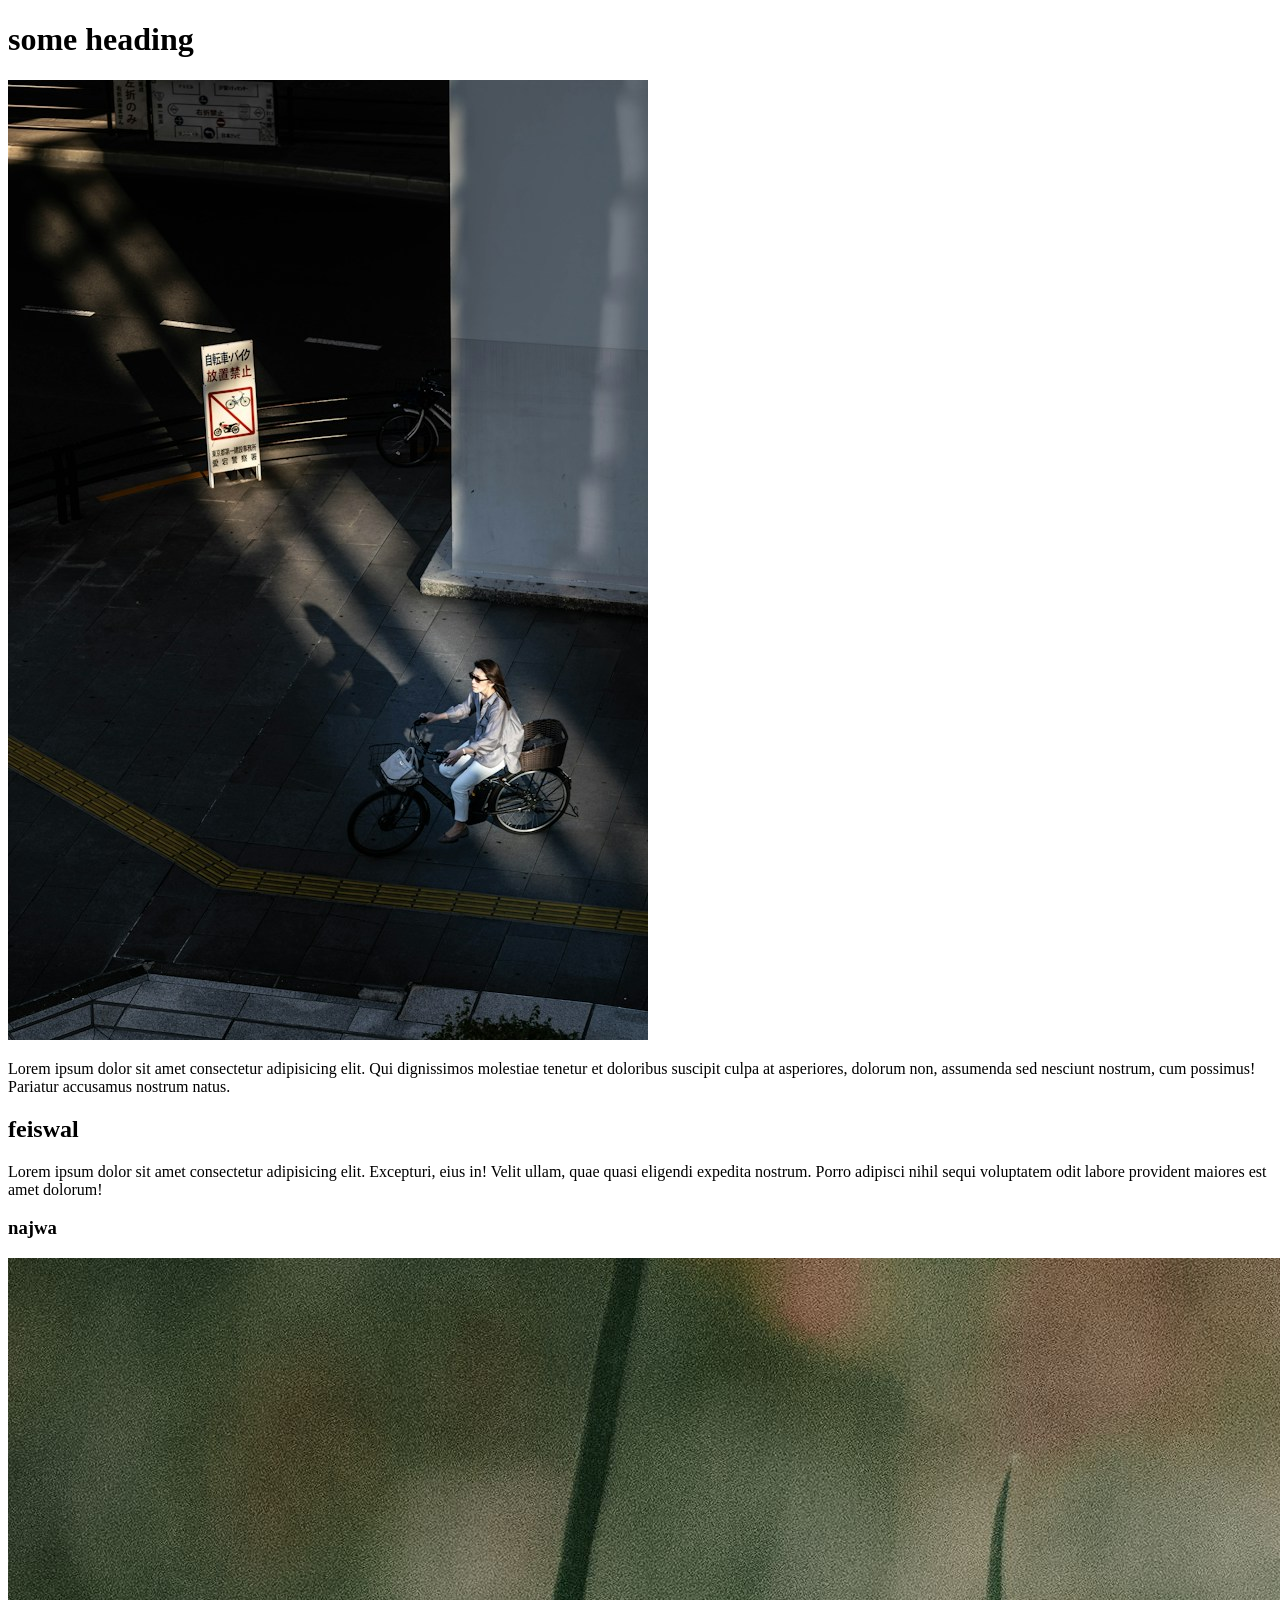
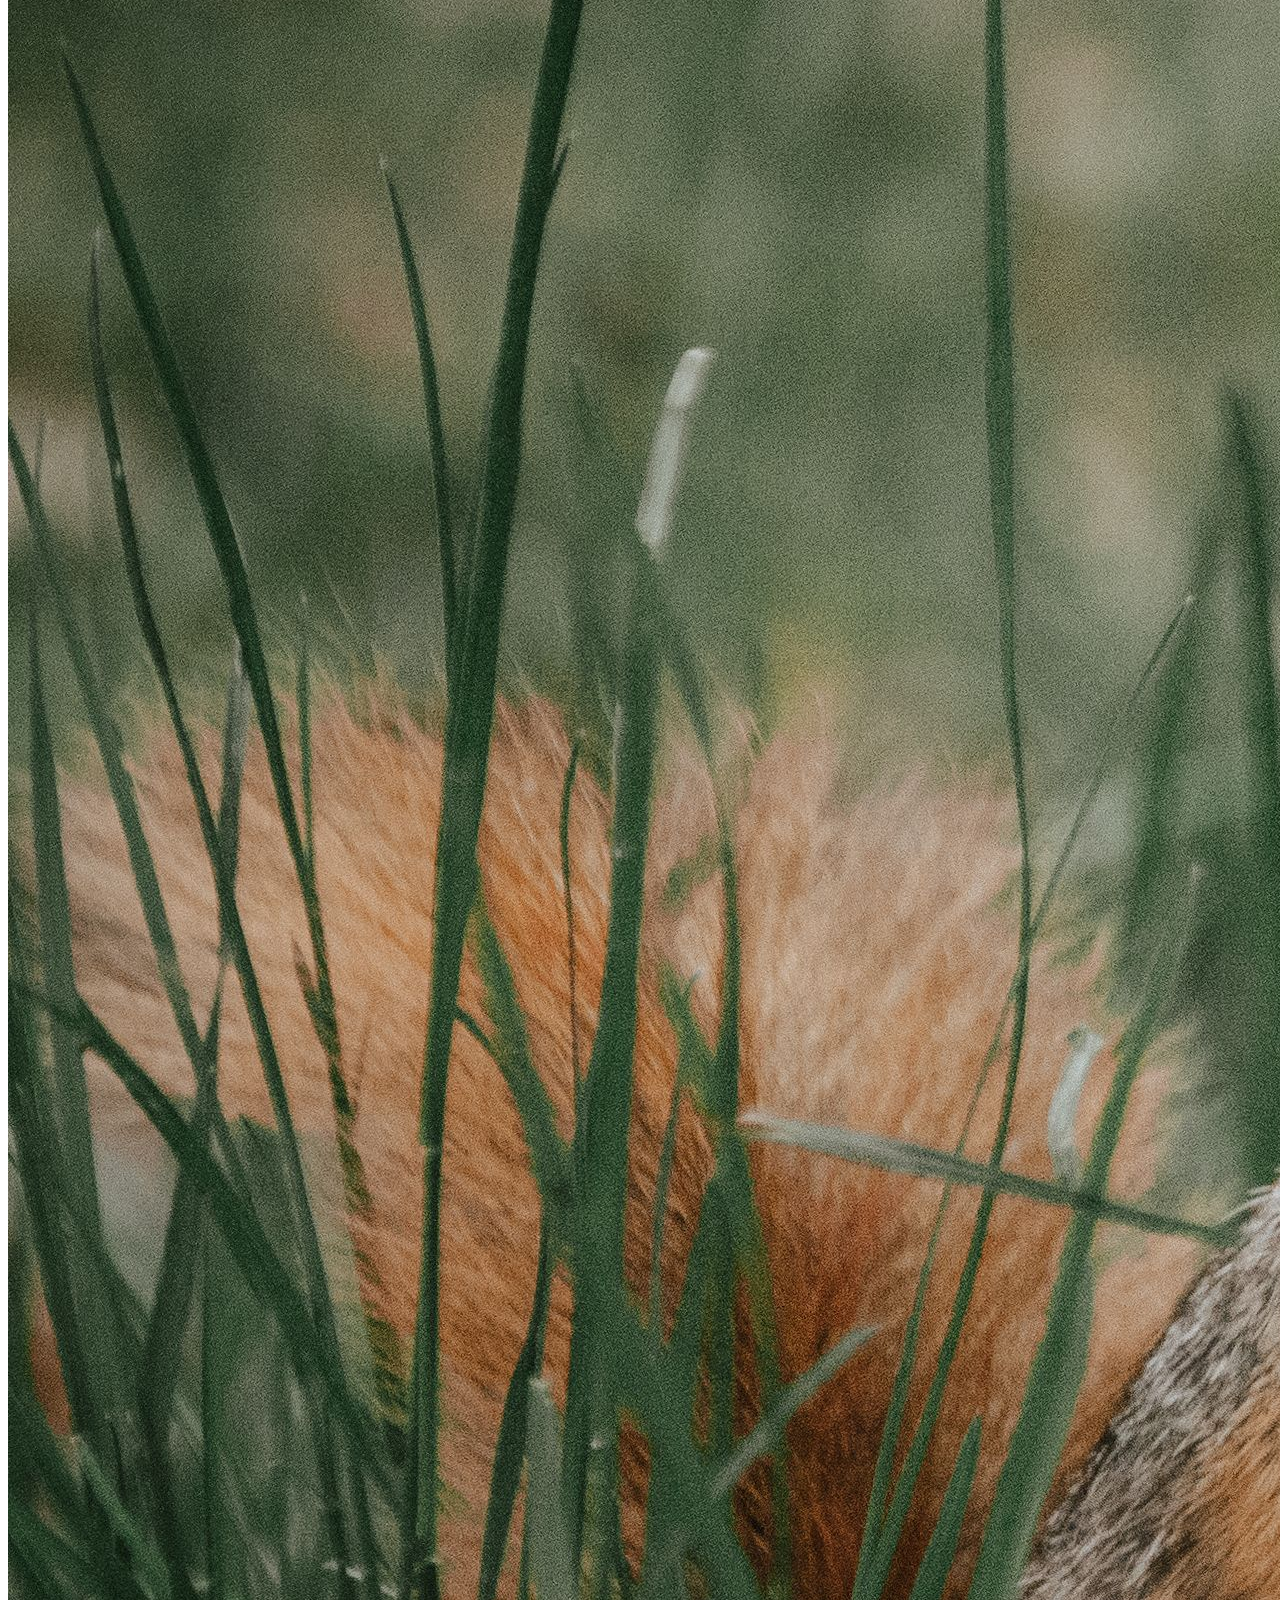
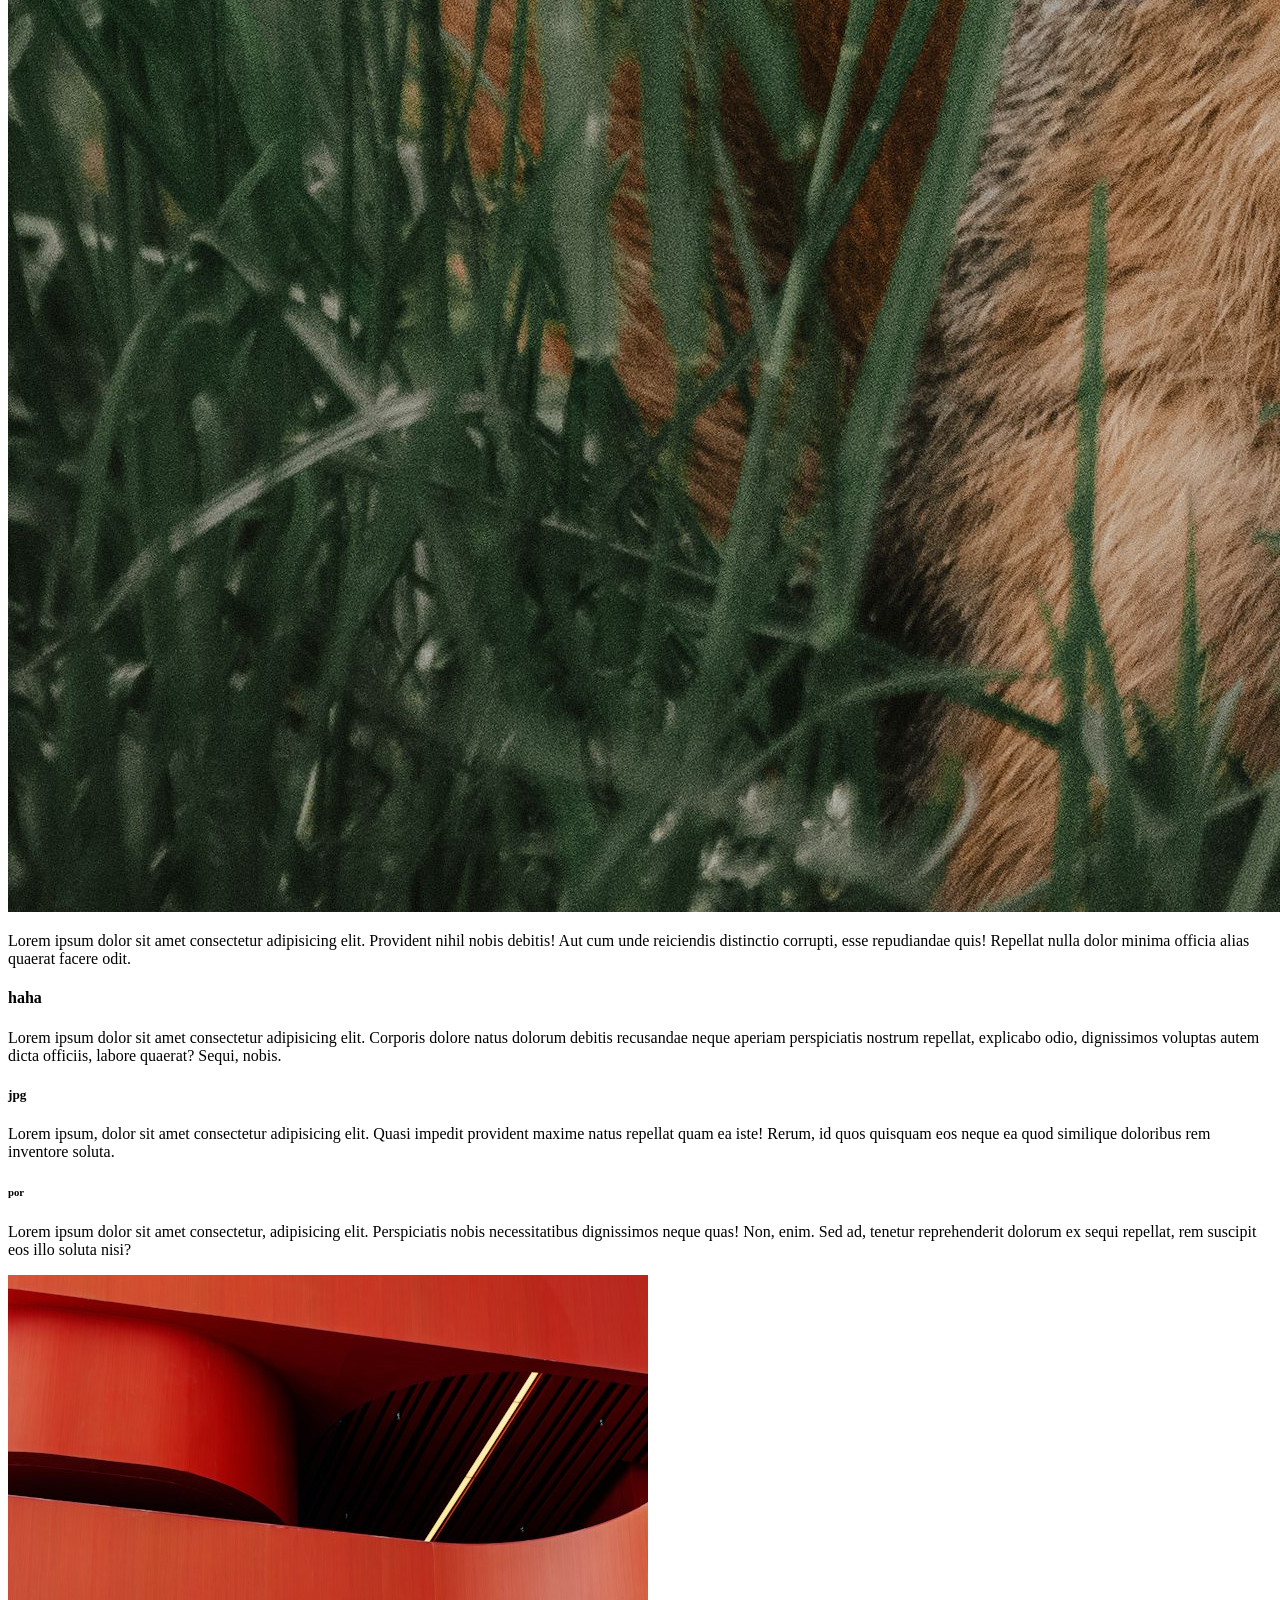
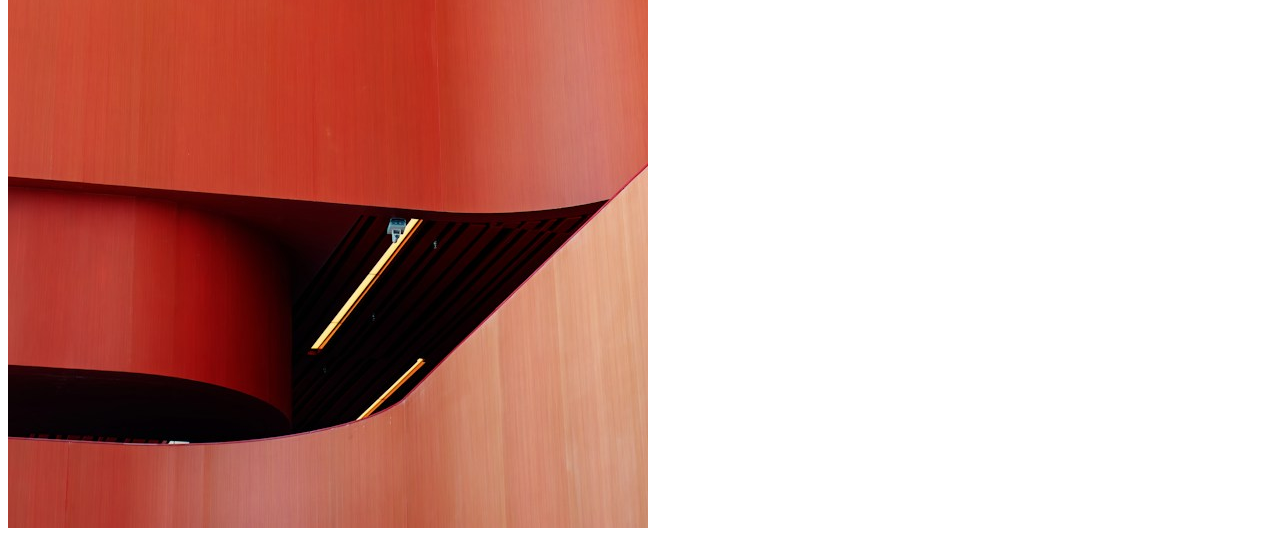
<file: index.html>
<!DOCTYPE html>
<html lang="en">
<head>
    <meta charset="UTF-8">
    <meta name="viewport" content="width=device-width, initial-scale=1.0">
    <title>Introduction to HTML</title>
</head>

<body>

    <h1>some heading</h1>
    <img src="images/fumiaki-hayashi-HIRtEI-dK-A-unsplash.jpg" alt="">
    <p>Lorem ipsum dolor sit amet consectetur adipisicing elit. Qui dignissimos molestiae tenetur et doloribus suscipit culpa at asperiores, dolorum non, assumenda sed nesciunt nostrum, cum possimus! Pariatur accusamus nostrum natus.</p>   
     <h2>feiswal</h2>
     <p>Lorem ipsum dolor sit amet consectetur adipisicing elit. Excepturi, eius in! Velit ullam, quae quasi eligendi expedita nostrum. Porro adipisci nihil sequi voluptatem odit labore provident maiores est amet dolorum!</p>
    <h3>najwa</h3>
    <img src="images/pexels-hilmiisilak-11129937.jpg" alt="">
    <p>Lorem ipsum dolor sit amet consectetur adipisicing elit. Provident nihil nobis debitis! Aut cum unde reiciendis distinctio corrupti, esse repudiandae quis! Repellat nulla dolor minima officia alias quaerat facere odit.</p>
    <h4>haha</h4>
    <p>Lorem ipsum dolor sit amet consectetur adipisicing elit. Corporis dolore natus dolorum debitis recusandae neque aperiam perspiciatis nostrum repellat, explicabo odio, dignissimos voluptas autem dicta officiis, labore quaerat? Sequi, nobis.</p>
    <h5>jpg</h5>
    <p>Lorem ipsum, dolor sit amet consectetur adipisicing elit. Quasi impedit provident maxime natus repellat quam ea iste! Rerum, id quos quisquam eos neque ea quod similique doloribus rem inventore soluta.</p>
    <h6>por</h6>
    <p>Lorem ipsum dolor sit amet consectetur, adipisicing elit. Perspiciatis nobis necessitatibus dignissimos neque quas! Non, enim. Sed ad, tenetur reprehenderit dolorum ex sequi repellat, rem suscipit eos illo soluta nisi?</p>
    <img src="images/declan-sun-UG8ABwCMb78-unsplash.jpg" alt=""> 
    <!-- learn a rare html tag -->
     <!-- links,Tables, Forms, Divs, CSS -->
</body>
</html>
</file>
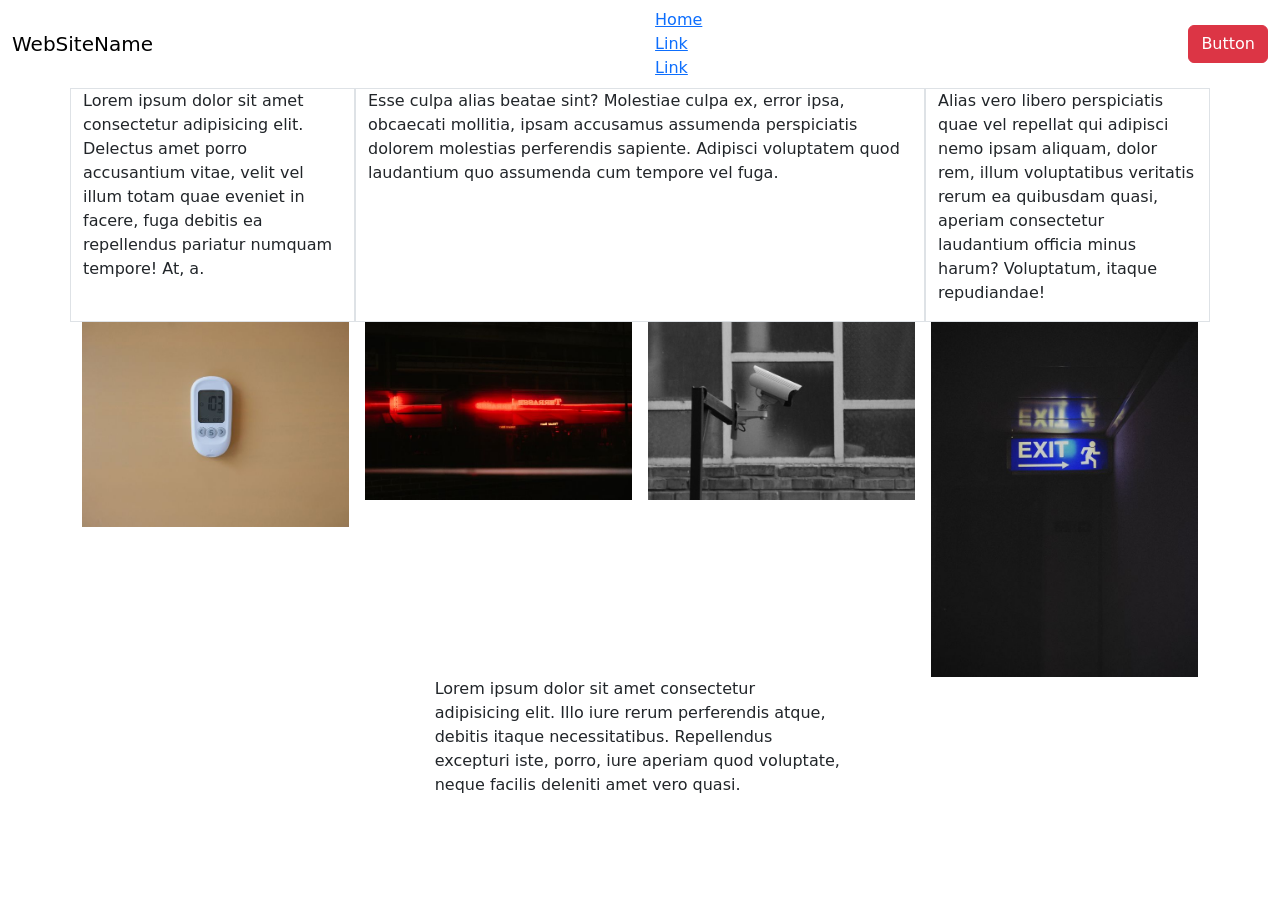
<file: _responsive_2.html>
<!DOCTYPE html>
<html lang="en">
<head>
    <meta charset="UTF-8">
    <meta name="viewport" content="width=device-width, initial-scale=1.0">
    <title>Responsive</title>
    <link href="https://cdn.jsdelivr.net/npm/bootstrap@5.3.8/dist/css/bootstrap.min.css" rel="stylesheet">

</head>
<body>
    <nav class="navbar navbar-inverse">
        <div class="container-fluid">
          <div class="navbar-header">
            <a class="navbar-brand" href="#">WebSiteName</a>
          </div>
          <ul class="nav navbar-nav">
            <li class="active"><a href="#">Home</a></li>
            <li><a href="#">Link</a></li>
            <li><a href="#">Link</a></li>
          </ul>
          <button class="btn btn-danger navbar-btn">Button</button>
        </div>
      </nav>
    <div class="container">
        <div class="row">
            <div class="col -sm-6 col-md-4 col-lg-3 border">
                <p>Lorem ipsum dolor sit amet consectetur adipisicing elit. Delectus amet porro accusantium vitae, velit vel illum totam quae eveniet in facere, fuga debitis ea repellendus pariatur numquam tempore! At, a.</p>
            </div>
            <div class="col-sm-6 col-md-4 col-lg-6 border">
                <p>Esse culpa alias beatae sint? Molestiae culpa ex, error ipsa, obcaecati mollitia, ipsam accusamus assumenda perspiciatis dolorem molestias perferendis sapiente. Adipisci voluptatem quod laudantium quo assumenda cum tempore vel fuga.</p>
            </div>
            <div class="col-sm-12 col-md-4 col-lg-3 border">
                <p>Alias vero libero perspiciatis quae vel repellat qui adipisci nemo ipsam aliquam, dolor rem, illum voluptatibus veritatis rerum ea quibusdam quasi, aperiam consectetur laudantium officia minus harum? Voluptatum, itaque repudiandae!</p>
            </div>
        </div>
    </div>
    <div class="container">
        <div class="row g-3">
            <div class="col-sm-6 col-md-3">
                <img class="img-fluid" src="images/responsive/pexels-i-sens-usa-578245562-17043394.jpg" alt=""></div>
            <div class="col-sm-6 col-md-3">
                <img class="img-fluid" src="images/responsive/pexels-matreding-12040663.jpg" alt=""></div>
            <div class="col-sm-6 col-md-3">
                <img class="img-fluid" src="images/responsive/pexels-milad-maddah-254414211-12540540.jpg" alt=""></div>
            <div class="col-sm-6 col-md-3">
                <img class="img-fluid" src="images/responsive/pexels-setare-rzb-725724647-20494587.jpg" alt=""></div>
        </div>
    </div>
    <div class="row justify-content-center">
        <div class="col-sm-4">
            <p>Lorem ipsum dolor sit amet consectetur adipisicing elit. Illo iure rerum perferendis atque, debitis itaque necessitatibus. Repellendus excepturi iste, porro, iure aperiam quod voluptate, neque facilis deleniti amet vero quasi.</p>
        </div>
    </div>
</body>
</html>
</file>
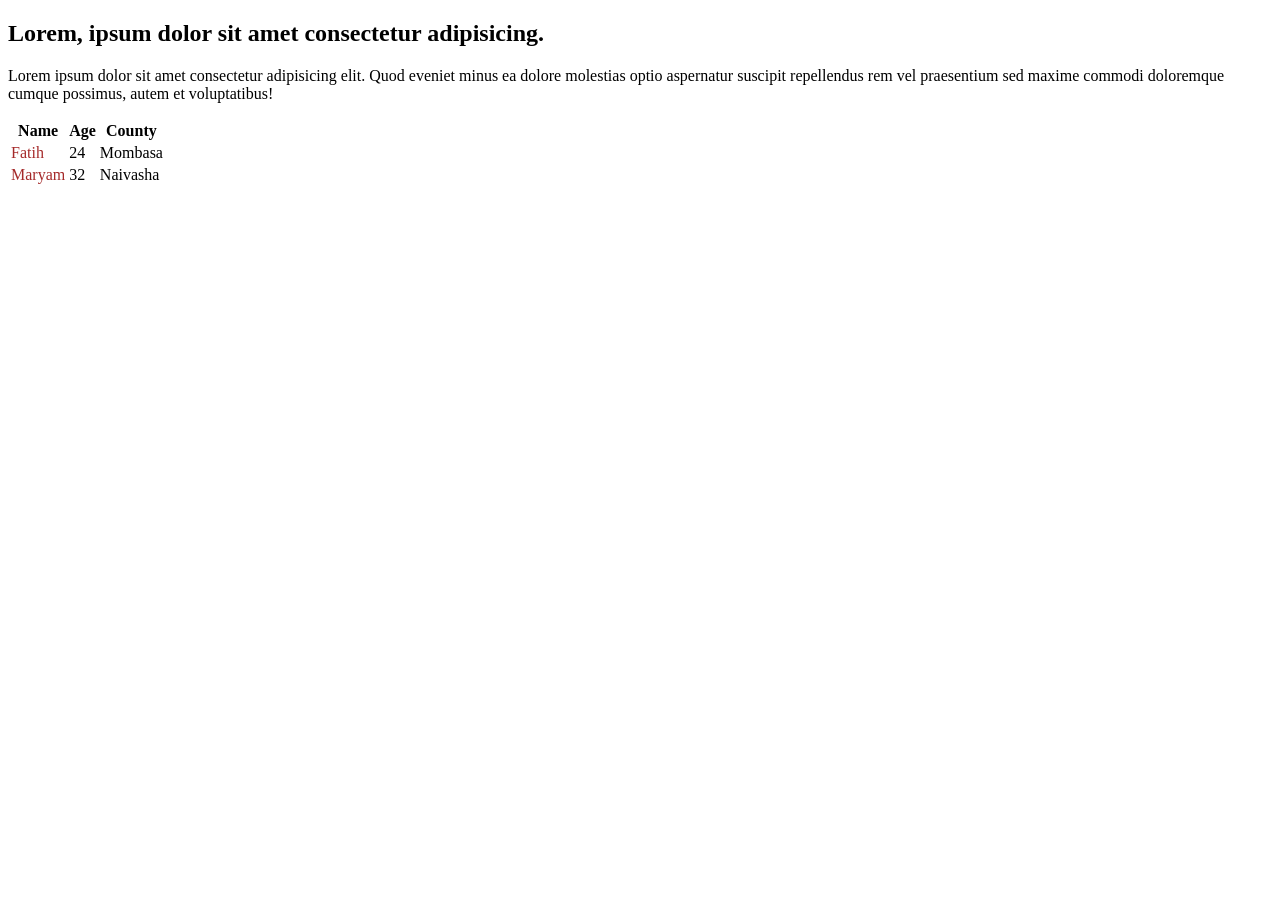
<file: bs_intro.html>
<!DOCTYPE html>
<html lang="en">
<head>
    <meta charset="UTF-8">
    <meta name="viewport" content="width=device-width, initial-scale=1.0">
    <title>Bootsrap Intro</title>
    <!-- Latest compiled and minified CSS -->
    
    <!-- Latest compiled JavaScript -->
<script src="https://cdn.jsdelivr.net/npm/bootstrap@5.3.8/dist/js/bootstrap.bundle.min.js"></script>
<style>
    .text-fancy{
        color: brown !important;
     }
</style>
</head>
<body>
    <h2 class="text-danger text-center">Lorem, ipsum dolor sit amet consectetur adipisicing.</h2>
    <p class="text-info bg-danger">Lorem ipsum dolor sit amet consectetur adipisicing elit. Quod eveniet minus ea dolore molestias optio aspernatur suscipit repellendus rem vel praesentium sed maxime commodi doloremque cumque possimus, autem et voluptatibus!</p>
    <table class="table table-bordered table-dark8 ">
        <tr>
            <th>Name</th>
            <th>Age</th>
            <th>County</th>
        </tr>
        <tr>
            <td class="text-fancy">Fatih</td>
            <td>24</td>
            <td>Mombasa</td>
        </tr>
        <tr>
            <td class="text-fancy">Maryam</td>
            <td>32</td>
            <td>Naivasha</td>
        </tr>

    </table>
</body>
</html>
</file>
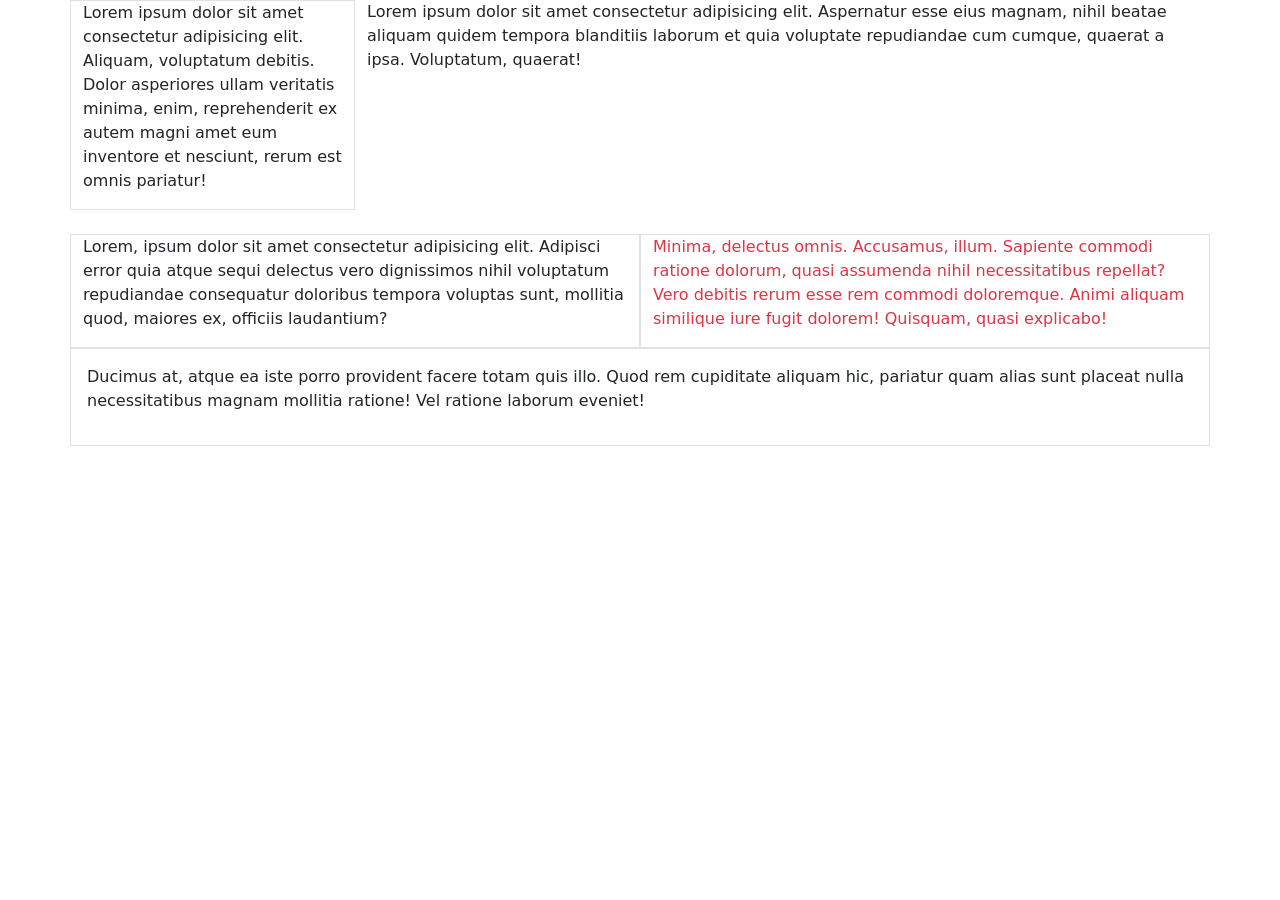
<file: bs_layout.html>
<!DOCTYPE html>
<html lang="en">
<head>
    <meta charset="UTF-8">
    <meta name="viewport" content="width=device-width, initial-scale=1.0">
    <title>Layout</title>
    <link href="https://cdn.jsdelivr.net/npm/bootstrap@5.3.8/dist/css/bootstrap.min.css" rel="stylesheet">
</head>
<body>
    <div class="container">
        <div class="row mb-4">
            <div class="col-3 border">
                <p>Lorem ipsum dolor sit amet consectetur adipisicing elit. Aliquam, voluptatum debitis. Dolor asperiores ullam veritatis minima, enim, reprehenderit ex autem magni amet eum inventore et nesciunt, rerum est omnis pariatur!</p>
            </div>
            <div class="col-9">
                <p>Lorem ipsum dolor sit amet consectetur adipisicing elit. Aspernatur esse eius magnam, nihil beatae aliquam quidem tempora blanditiis laborum et quia voluptate repudiandae cum cumque, quaerat a ipsa. Voluptatum, quaerat!</p>
            </div>
        </div>
        <div class="row mt-4">
            <div class="col-6 border grey">
                <p>Lorem, ipsum dolor sit amet consectetur adipisicing elit. Adipisci error quia atque sequi delectus vero dignissimos nihil voluptatum repudiandae consequatur doloribus tempora voluptas sunt, mollitia quod, maiores ex, officiis laudantium?</p>
            </div>
            <div class="col-6 border text-danger ">
                <p>Minima, delectus omnis. Accusamus, illum. Sapiente commodi ratione dolorum, quasi assumenda nihil necessitatibus repellat? Vero debitis rerum esse rem commodi doloremque. Animi aliquam similique iure fugit dolorem! Quisquam, quasi explicabo!</p>
            </div>
            <div class="col-12 border p-3 ">
                <p>Ducimus at, atque ea iste porro provident facere totam quis illo. Quod rem cupiditate aliquam hic, pariatur quam alias sunt placeat nulla necessitatibus magnam mollitia ratione! Vel ratione laborum eveniet!</p>
            </div>
        </div>
    </div>
    
</body>
</html>
</file>
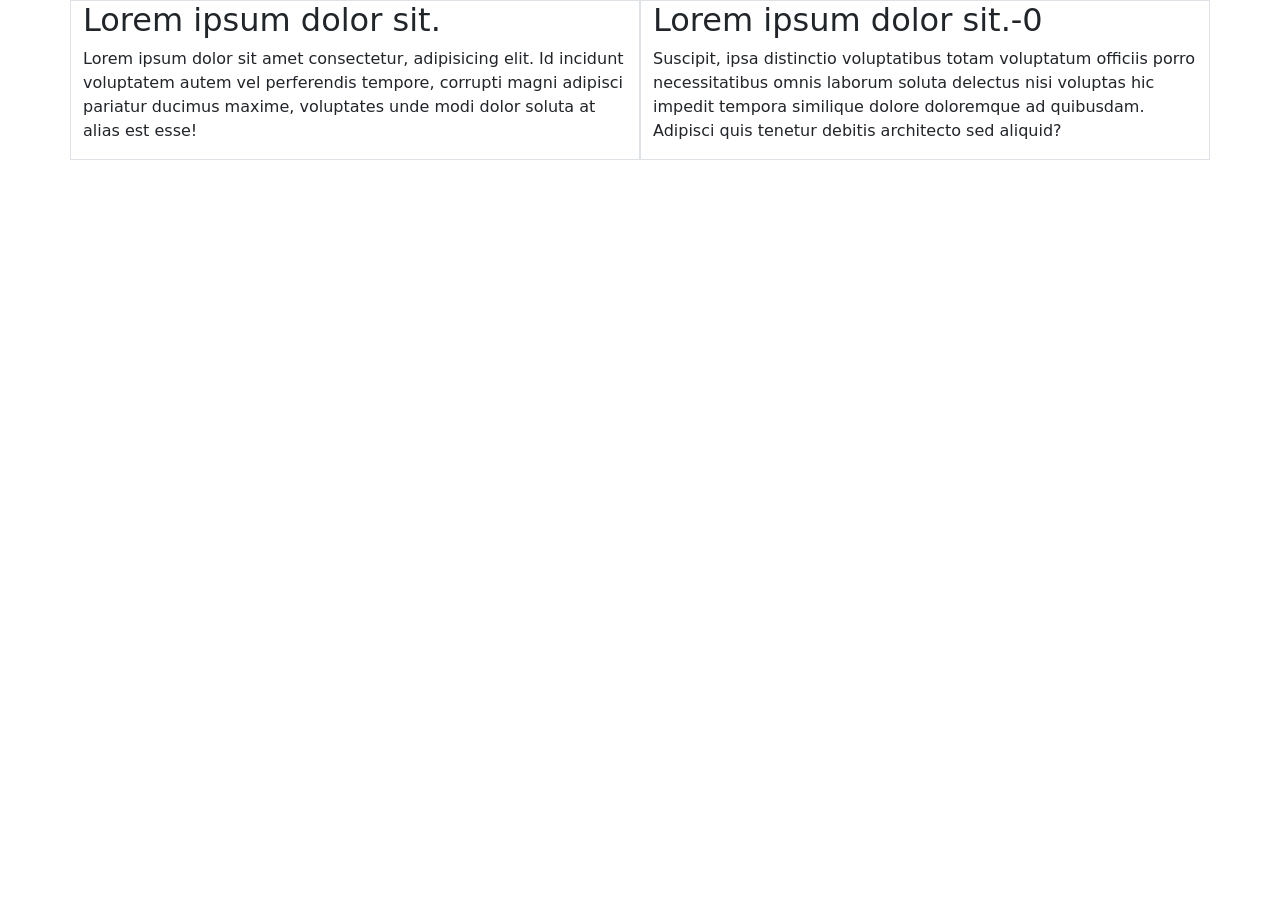
<file: bs_responsive_layout.html>
<!DOCTYPE html>
<html lang="en">
<head>
    <meta charset="UTF-8">
    <meta name="viewport" content="width=device-width, initial-scale=1.0">
    <title>Responsive layout</title>
    <link href="https://cdn.jsdelivr.net/npm/bootstrap@5.3.8/dist/css/bootstrap.min.css" rel="stylesheet">
</head>
<body>
    <div class="container">
        <div class="row">
            <div class="col -sm-8 col -md-6 border">
                <h2>Lorem ipsum dolor sit.</h2>
                <p>Lorem ipsum dolor sit amet consectetur, adipisicing elit. Id incidunt voluptatem autem vel perferendis tempore, corrupti magni adipisci pariatur ducimus maxime, voluptates unde modi dolor soluta at alias est esse!</p>
            </div>
            <div class="col-sm-4 col-md-6 border">
                <h2>Lorem ipsum dolor sit.-0</h2>
                <p>Suscipit, ipsa distinctio voluptatibus totam voluptatum officiis porro necessitatibus omnis laborum soluta delectus nisi voluptas hic impedit tempora similique dolore doloremque ad quibusdam. Adipisci quis tenetur debitis architecto sed aliquid?</p>
            </div>
        </div>
    </div>
    
</body>
</html>
</file>
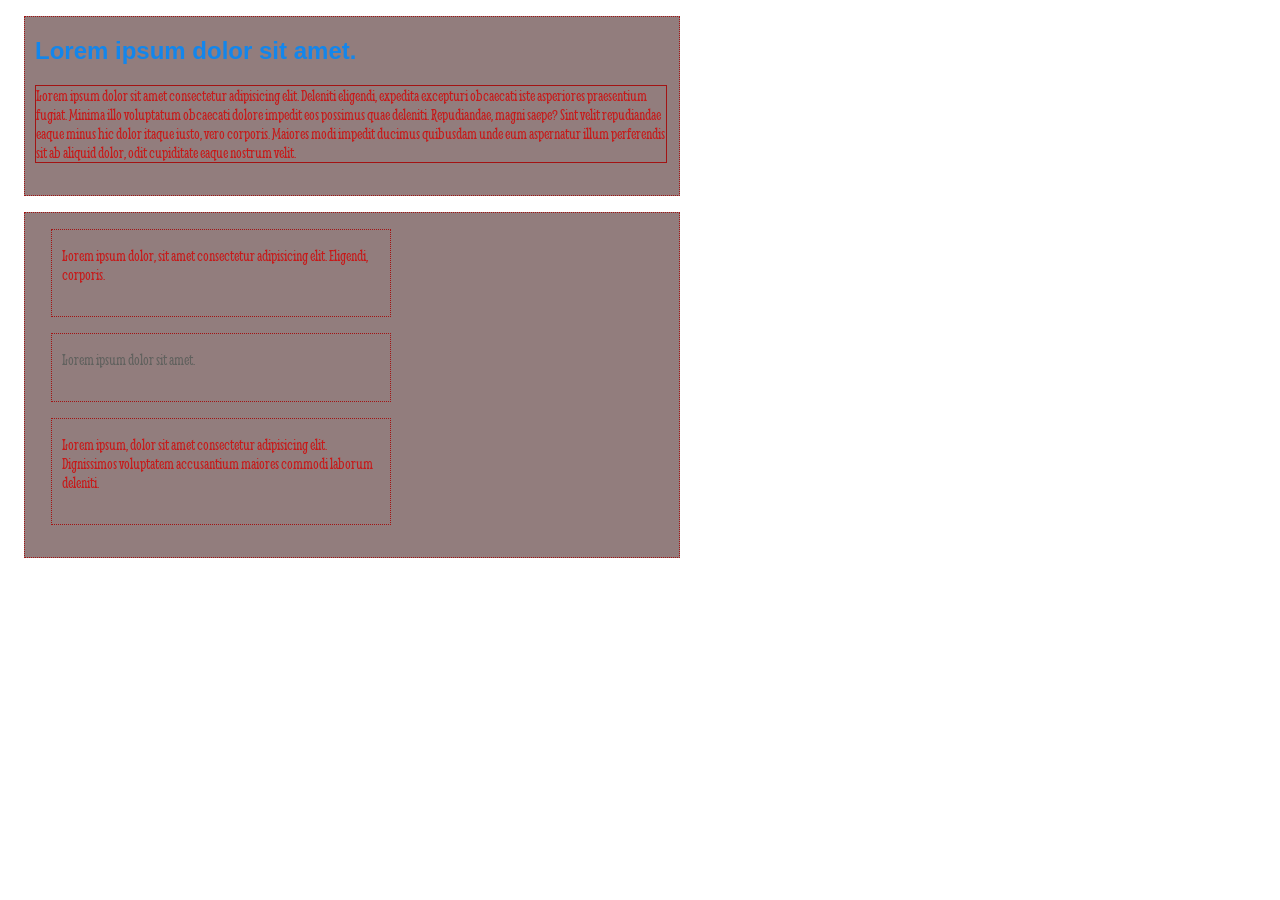
<file: divs.html>
<!DOCTYPE html>
<html lang="en">
<head>
    <meta charset="UTF-8">
    <meta name="viewport" content="width=device-width, initial-scale=1.0">
    <title>Divs</title>
    <link rel="preconnect" href="https://fonts.googleapis.com">
<link rel="preconnect" href="https://fonts.gstatic.com" crossorigin>
<link href="https://fonts.googleapis.com/css2?family=Ribeye+Marrow&family=Smythe&display=swap" rel="stylesheet">
    <style>
        /* target element */
        p{
            color: #c71919;
            /* hexa code */
            font-family: "Smythe", system-ui;
        }
        h2{
            color: #1386eb;
            font-family: 'Noto Sans', sans-serif;
        }
        div{
            background: #927d7d;
            padding-left: 10px;
            padding-right: 12px;
            padding-bottom: 16px;
            padding: top 17px; 
            margin: 16px;
            border: 1px dotted #a31313;
            width: 50%;
            /* height: 250px; */
        }
        #xyz{
            color: #032c2257;
        }
        #zzz{
            border:1px solid #a31313;
        }
    </style>
<body>
    <div>
        <!-- Inline Css ~ff0011 -->
        <h2 >Lorem ipsum dolor sit amet.</h2>
        <p id="zzz">Lorem ipsum dolor sit amet consectetur adipisicing elit. Deleniti eligendi, expedita excepturi obcaecati iste asperiores praesentium fugiat. Minima illo voluptatum obcaecati dolore impedit eos possimus quae deleniti. Repudiandae, magni saepe?
        Sint velit repudiandae eaque minus hic dolor itaque iusto, vero corporis. Maiores modi impedit ducimus quibusdam unde eum aspernatur illum perferendis sit ab aliquid dolor, odit cupiditate eaque nostrum velit.</p>
    </div>
    <div>
        <div>
            <p>Lorem ipsum dolor, sit amet consectetur adipisicing elit. Eligendi, corporis.</p>
        </div>
        <div>
            <p id="xyz">Lorem ipsum dolor sit amet.</p>
        </div>
        <div>
            <p>Lorem ipsum, dolor sit amet consectetur adipisicing elit. Dignissimos voluptatem accusantium maiores commodi laborum deleniti.</p>
        </div>
    </div>
</body>
</html>
</file>
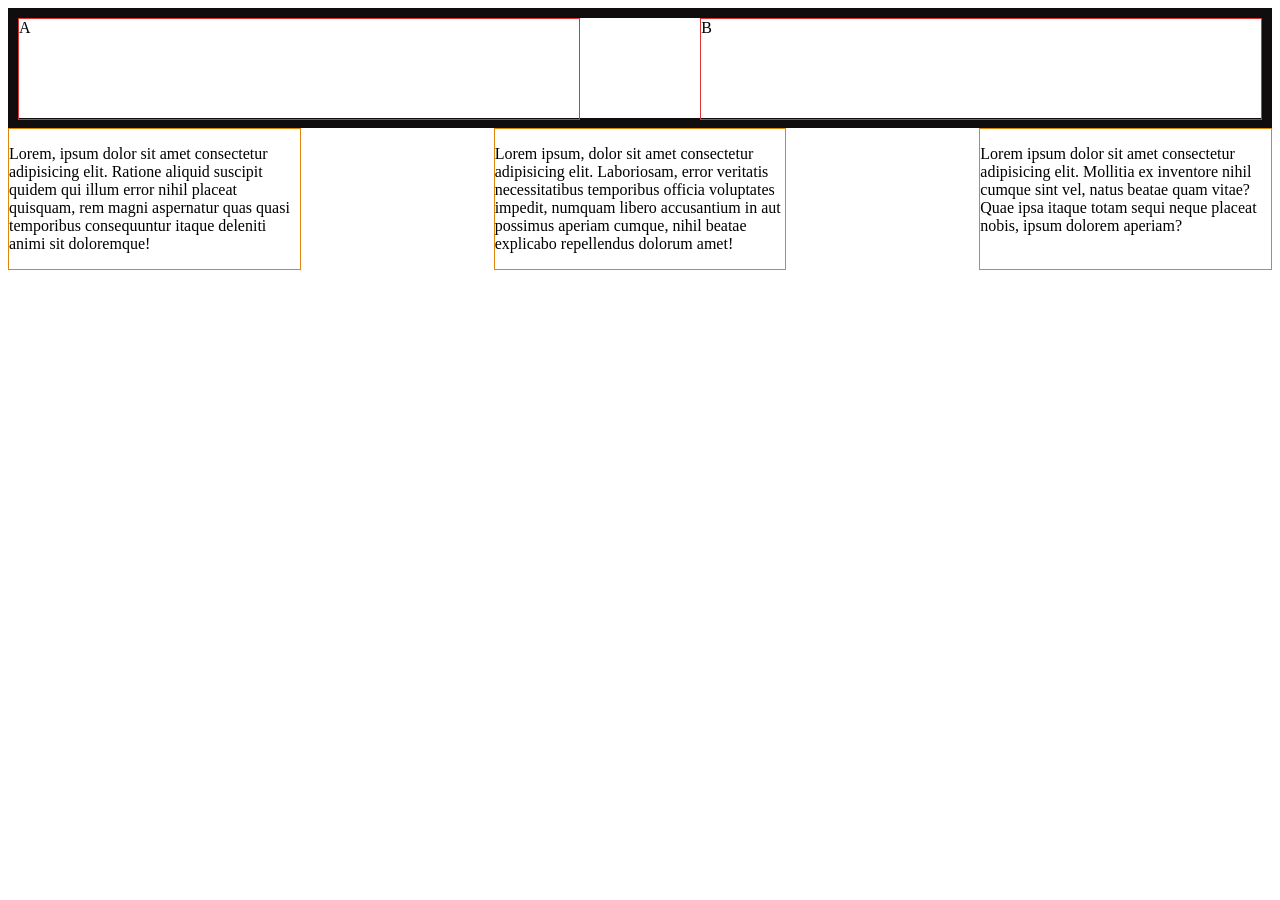
<file: flex.html>
<!DOCTYPE html>
<html lang="en">
<head>
    <meta charset="UTF-8">
    <meta name="viewport" content="width=device-width, initial-scale=1.0">
    <title>CSS Flex</title>
    <style>
        .main-1{
            border: 10px solid #0f0d0d;
            height: 100px;
            display: flex;
            justify-content: space-between;
            /* display: none; */
        }
        .smaller{
            border: 1px solid #dd3232;
            height: 100px;
            width: 45%;

        }
        .x{
            width: 60%;
        }
        .y{
            width: 35%;
        }
        .container{
            display: flex;
            justify-content: space-between;

        }
        .s{
            width: 23%;
            border: 1px solid #df840d;
        }

    </style>
</head>
<body>

    <!-- setup username and email -->
     <!-- git config --global user.name "Najwa" -->
      <!-- git config --global user.email "najwabdalla244@gmail.com" -->

    
      <!-- git init -->
       <!-- git add . -->
        <!-- git add -->
         <!-- git commit -m "Learn Html and CSS" -->
          <!-- git remote add origin https://github.com/najawta/Intro_html_css.git -->
           <!-- git push -u origin master  -->
    <div class="main-1">
        <div class="smaller" x>A</div>
        <div class="smaller" y>B</div>
    </div>
    <div class="container">
        <div class="s">
            <p>Lorem, ipsum dolor sit amet consectetur adipisicing elit. Ratione aliquid suscipit quidem qui illum error nihil placeat quisquam, rem magni aspernatur quas quasi temporibus consequuntur itaque deleniti animi sit doloremque!</p>
        </div>
        <div class="s">
            <p>Lorem ipsum, dolor sit amet consectetur adipisicing elit. Laboriosam, error veritatis necessitatibus temporibus officia voluptates impedit, numquam libero accusantium in aut possimus aperiam cumque, nihil beatae explicabo repellendus dolorum amet!</p>
        </div>
        <div class="s">
            <p>Lorem ipsum dolor sit amet consectetur adipisicing elit. Mollitia ex inventore nihil cumque sint vel, natus beatae quam vitae? Quae ipsa itaque totam sequi neque placeat nobis, ipsum dolorem aperiam?</p>
        </div>
    </div>
    
</body>
</html>
</file>
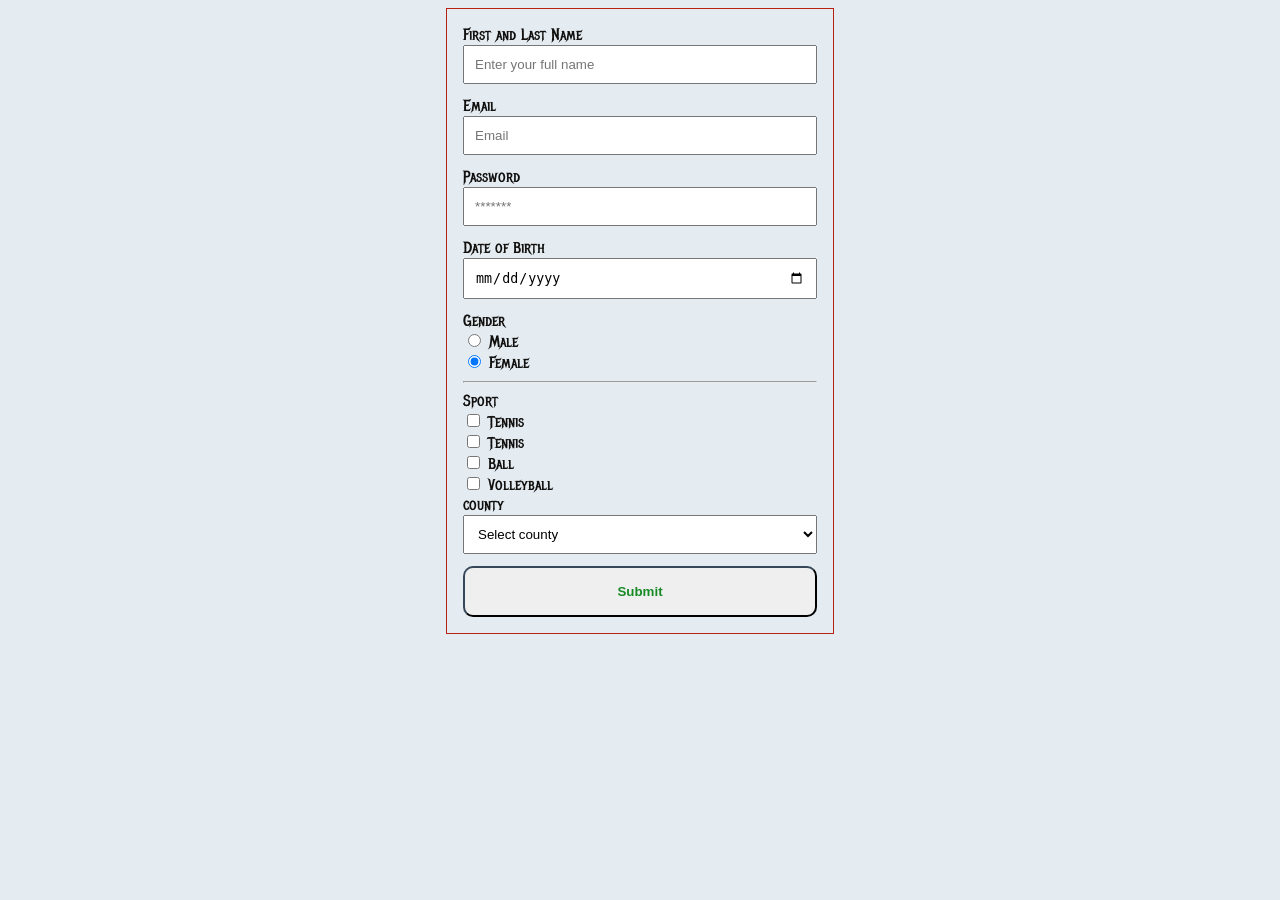
<file: forms.html>
<!DOCTYPE html>
<html lang="en">
<head>
    <meta charset="UTF-8">
    <meta name="viewport" content="width=device-width, initial-scale=1.0">
    <title>Forms</title>
    <link rel="preconnect" href="https://fonts.googleapis.com">
<link rel="preconnect" href="https://fonts.gstatic.com" crossorigin>
<link href="https://fonts.googleapis.com/css2?family=Metal+Mania&display=swap" rel="stylesheet">
    <style>
        body{
            background-color: #e5ecf1;
            font-family: "Metal Mania", system-ui;
        }
        form{
            width: 28%;
            border: 1px solid #b9200f;
            padding: 16px;
            margin: auto;
        }
        label{
            color: #11100f;
        }
        .fullwidth{
            width: 100%;
            padding: 10px;
            box-sizing: border-box;
            margin-bottom: 12px;
        }
        button{
            width: 100%;
            color: #188b27;
            padding: 16px;
            border-color: #030405;
            font-weight: bold;
            border-radius: 10px;
        }
    </style>
</head>
<body>
    
    <!-- Form inputs text, email, passsword, phone, date, radio button, checkbox, select -->

    <form action="">
        <label for="full_name">First and Last Name</label>
        <input class="fullwidth" type="text" name="full_name" id="full_name" placeholder="Enter your full name" required>
       
        <br>
       <label for="email">Email</label>
        <input class="fullwidth" type="email" name="email" id="email" placeholder="Email" required>

        <br>
        <label for="">Password</label>
        <input class="fullwidth" type="password" name="password" id="password" placeholder="*******" required>

        <br>
       <label for="dob">Date of Birth</label>
        <input class="fullwidth" type="date" name="dob" id="dob" required min="1940-01-01" max="2008-01-01">

        <br>
        <label for="gender">Gender</label>

        <br>
        <input type="radio" name="gender" id="male" value="m">
        <label for="male">Male</label>

        <br>
        <input type="radio" name="gender" id="female" value="f" checked>
        <label for="female">Female</label> 
        <br>
        <hr>
        <label for="Selecy your favourite sport">Sport</label>
        <br>

        
        <input type="checkbox" name="Tennis" id="tennis" value="tennis"> 
        <label for="tennis">Tennis</label>

        <br>
        <input type="checkbox" name="Tennis" id="tennis" value="tennis">
        <label for="tennis">Tennis</label>

        <br>
        <input type="checkbox" name="Ball" id="ball" value="ball">
        <label for="ball">Ball</label>

        <br>
        <input type="checkbox" name="Volleyball" id="volleyball" value="volleyball">
        <label for="volleyball">Volleyball</label>
        

        <br>
        <label for="county">county</label>
        <select class="fullwidth" type="county" id="county" required>
            <option value="county">Select county</option>
            <option value="nairobi">Nairobi</option>
            <option value="mombasa">mombasa</option>
            <option value="nakuru">Nakuru</option>
            <!-- slider -->
        </select> 
        <br>
        <button>Submit</button>

    </form>
</body>
</html>
</file>
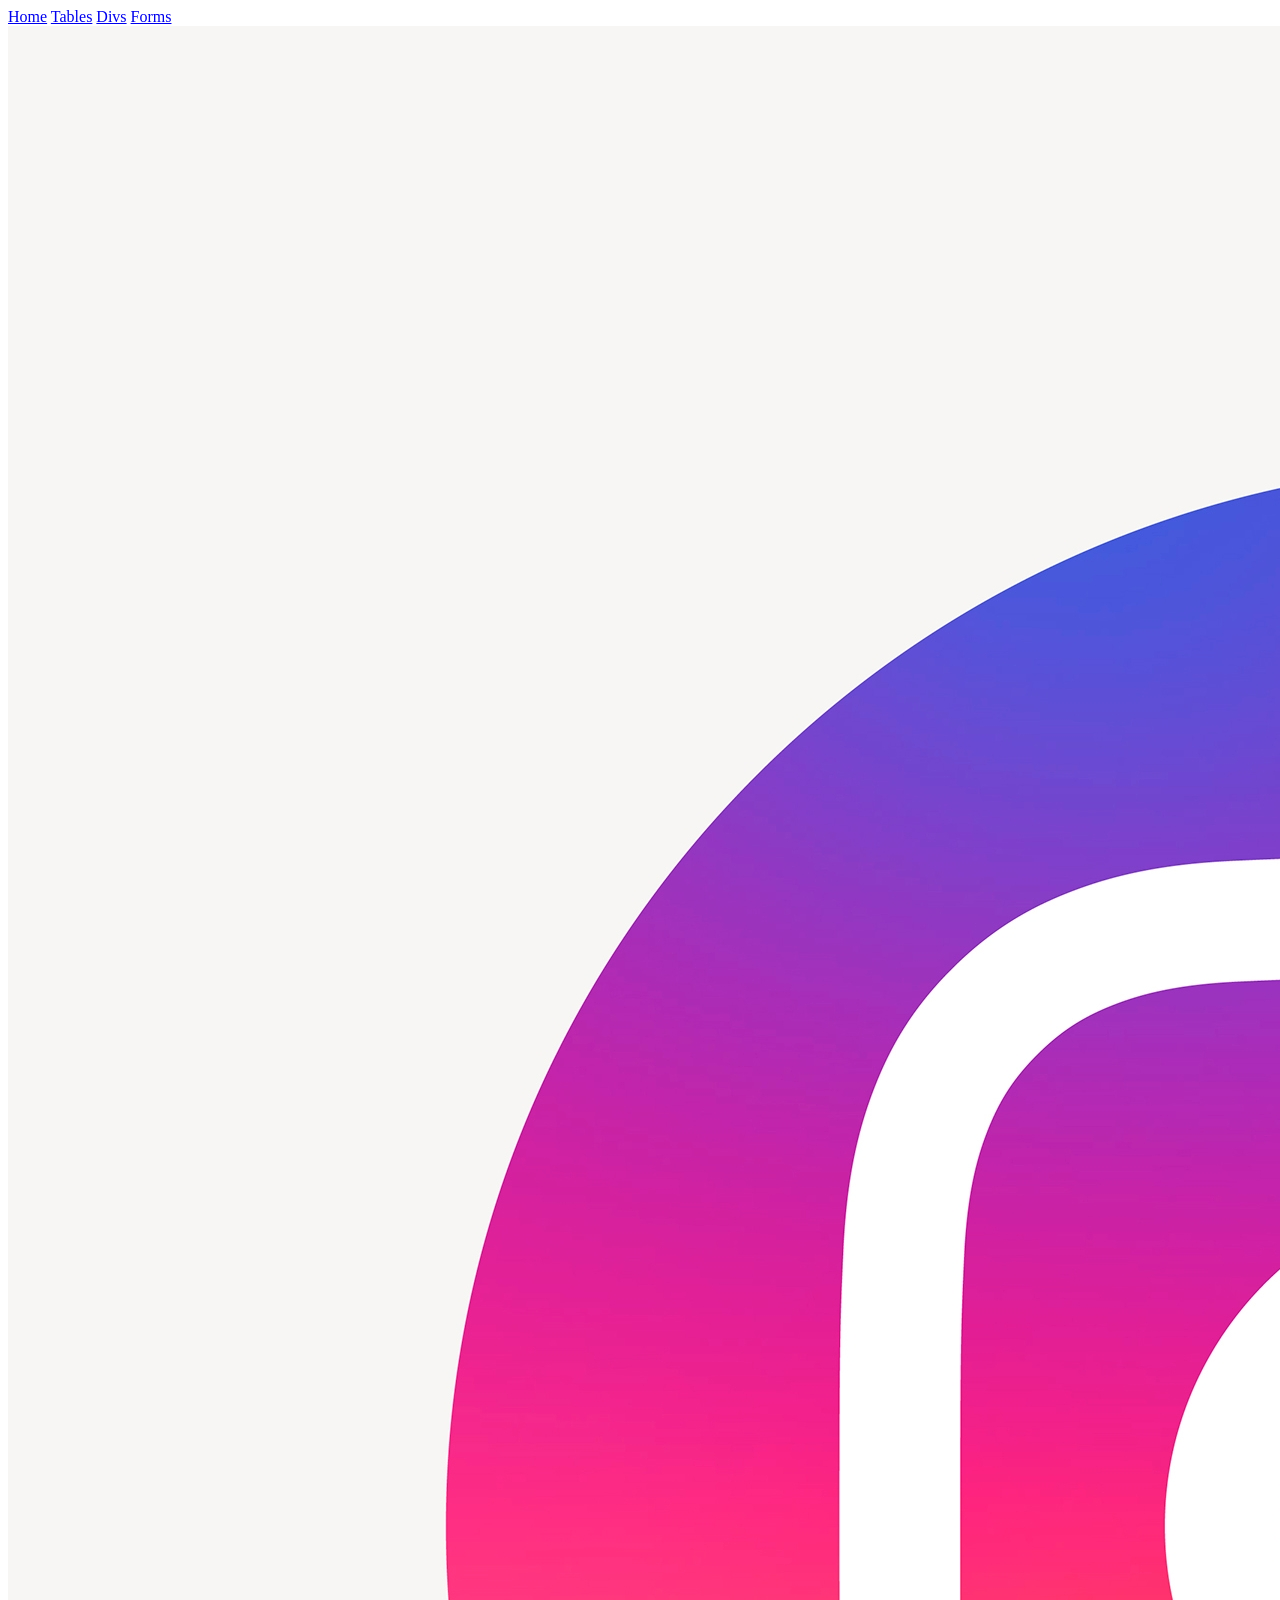
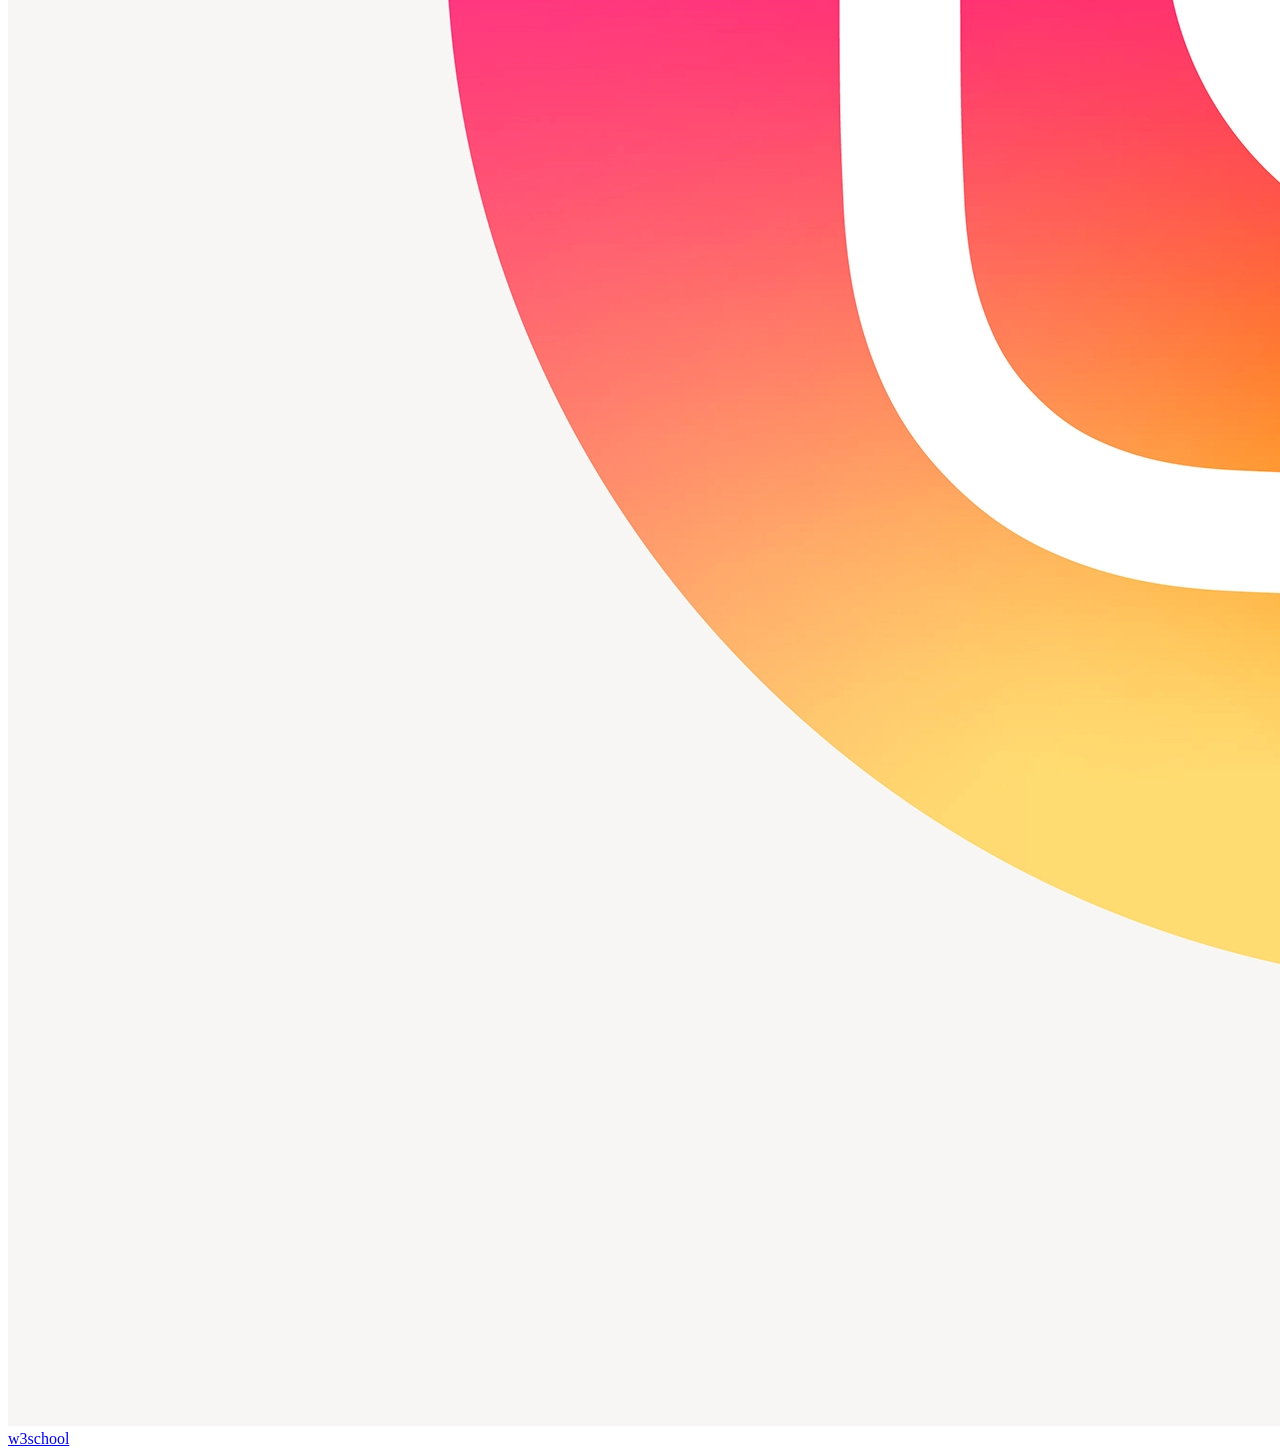
<file: links.html>
<!DOCTYPE html>
<html lang="en">
<head>
    <meta charset="UTF-8">
    <meta name="viewport" content="width=device-width, initial-scale=1.0">
    <title>Hyperlinks or Anchor tags</title>
</head>
<body>
    <a href="index.html">Home</a>
    <a href="tables.html">Tables</a>
    <a href="divs.html">Divs</a>
    <a href="forms.html">Forms</a>
    <a href="https://www.instagram.com/?hl=en" target="_blank">
        <img src="images/18246125_v982-d3-04.jpg" alt="Instagram">
    </a>
    <a href="https://www.w3schools.com/" target="_blank">w3school</a>
</body>
</html>
</file>
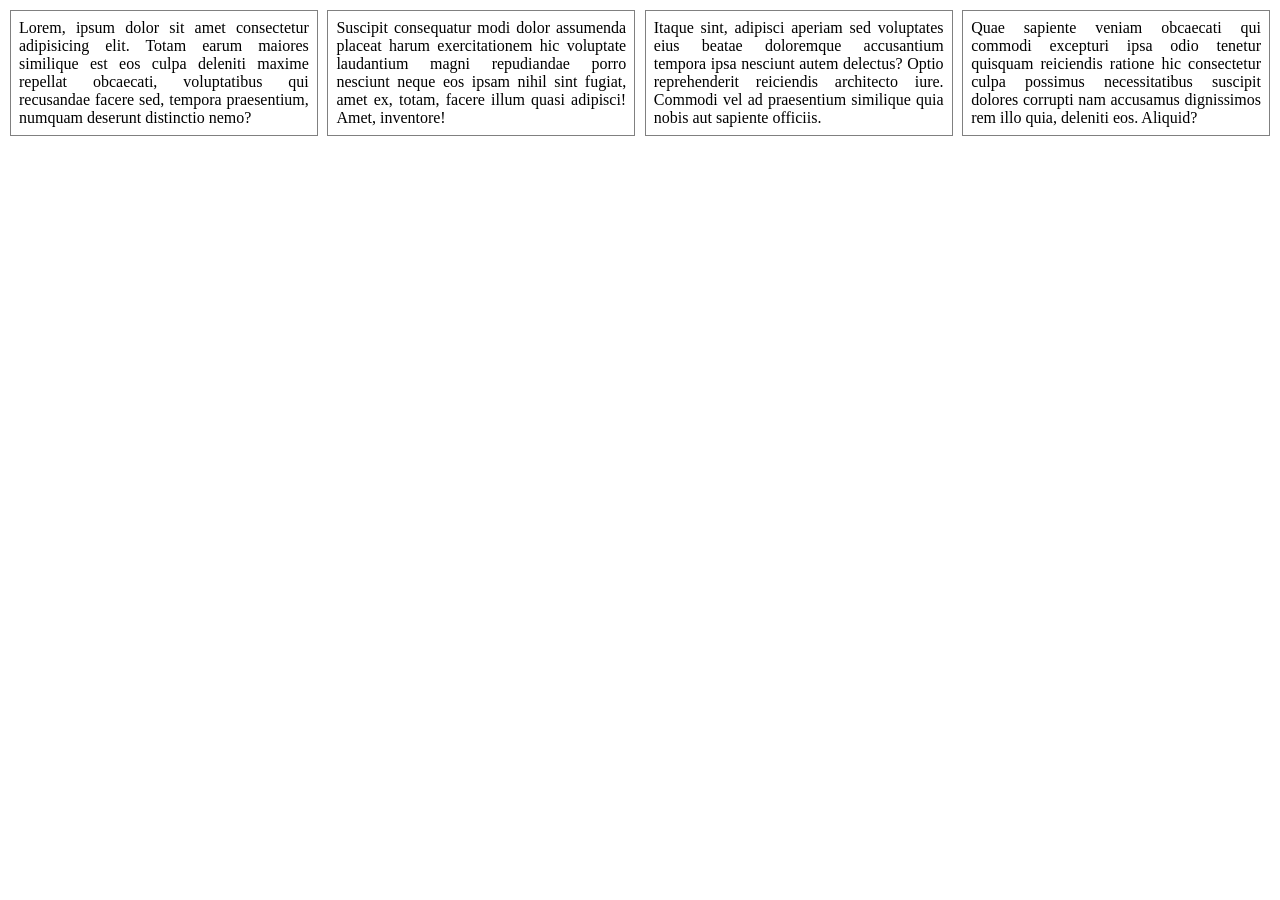
<file: responsive.html>
<!DOCTYPE html>
<html lang="en">
<head>
    <meta charset="UTF-8">
    <meta name="viewport" content="width=device-width, initial-scale=1.0">
    <title>Media Queries</title>
    <link rel="stylesheet" href="css/styles.css">
</head>
<body>
    <div class="row">
        <div class="col">
            <p>Lorem, ipsum dolor sit amet consectetur adipisicing elit. Totam earum maiores similique est eos culpa deleniti maxime repellat obcaecati, voluptatibus qui recusandae facere sed, tempora praesentium, numquam deserunt distinctio nemo?</p>
        </div>
        <div class="col">
            <p>Suscipit consequatur modi dolor assumenda placeat harum exercitationem hic voluptate laudantium magni repudiandae porro nesciunt neque eos ipsam nihil sint fugiat, amet ex, totam, facere illum quasi adipisci! Amet, inventore!</p>
        </div>
        <div class="col">
            <p>Itaque sint, adipisci aperiam sed voluptates eius beatae doloremque accusantium tempora ipsa nesciunt autem delectus? Optio reprehenderit reiciendis architecto iure. Commodi vel ad praesentium similique quia nobis aut sapiente officiis.</p>
        </div>
        <div class="col">
            <p>Quae sapiente veniam obcaecati qui commodi excepturi ipsa odio tenetur quisquam reiciendis ratione hic consectetur culpa possimus necessitatibus suscipit dolores corrupti nam accusamus dignissimos rem illo quia, deleniti eos. Aliquid?</p>
        </div>
    </div>
    
</body>
</html>
</file>
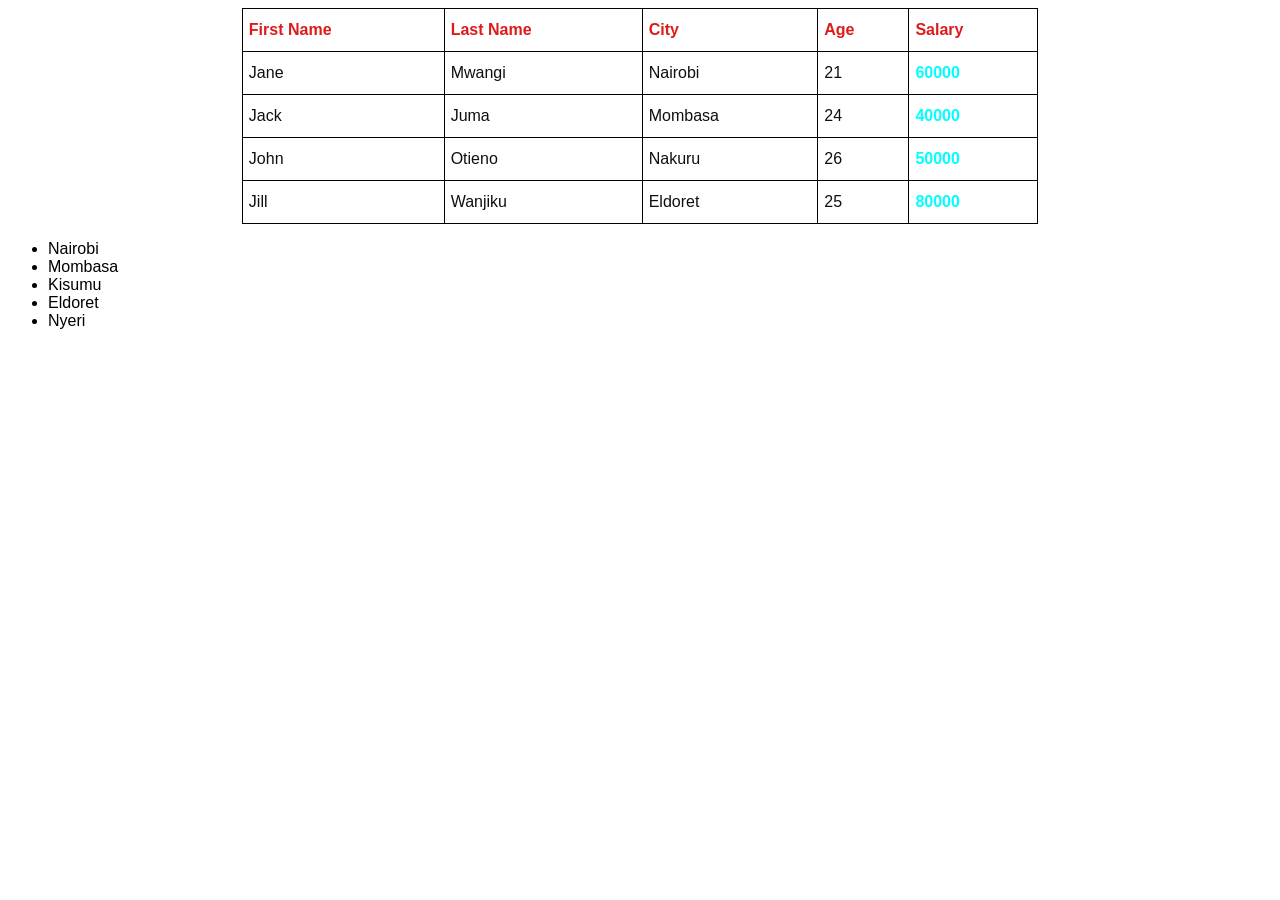
<file: tables.html>
<!DOCTYPE html>
<html lang="en">
<head>
    <meta charset="UTF-8">
    <meta name="viewport" content="width=device-width, initial-scale=1.0">
    <title>Tables</title>
    <style>
        body {
            font-family: 'Gill Sans', 'Gill Sans MT', Calibri, 'Trebuchet MS', sans-serif;
        }
        table{
            width: 63%;
            border: 1px solid black;
            margin: auto;
            border-collapse: collapse;
            /* merge borders */
        }
        th{
            color: #dd1b1b;
            border: 1px solid black;
            padding: 12px 6px;
            text-align: left;
        }
        td{
            color: #110e0e;
            border: 1px solid black;
            padding: 12px 6px;
            text-align: left;
        }
        .salary{
            color: aqua;
            font-weight: bold;
        }
        /* CSS Frameworks  Bootstrap */
    </style>
</head>
<body>
    <table>
        <thead>
          <tr> 
            <th>First Name</th>
            <th>Last Name</th>
            <th>City</th>
            <th>Age</th>
            <th>Salary</th>
          </tr>
        </thead>
        <tbody>
            <tr>
                <td>Jane</td>
                <td>Mwangi</td>
                <td>Nairobi</td>
                <td>21</td>
                <td class="salary">60000</td>
            </tr>
            <tr>
                <td>Jack</td>
                <td>Juma</td>
                <td>Mombasa</td>
                <td>24</td>
                <td class="salary">40000</td>
            </tr>
            <tr>
                <td>John</td>
                <td>Otieno</td>
                <td>Nakuru</td>
                <td>26</td>
                <td class="salary">50000</td>
            </tr>
            <tr>
                <td>Jill</td>
                <td>Wanjiku</td>
                <td>Eldoret</td>
                <td>25</td>
                <td class="salary">80000</td>
            </tr>


        </tbody>
    </table>

    <!-- List Unordered -->
     <ul>
        <li>Nairobi</li>
        <li>Mombasa</li>
        <li>Kisumu</li>
        <li>Eldoret</li>
        <li>Nyeri</li>
     </ul>
     
</body>
</html>
</file>
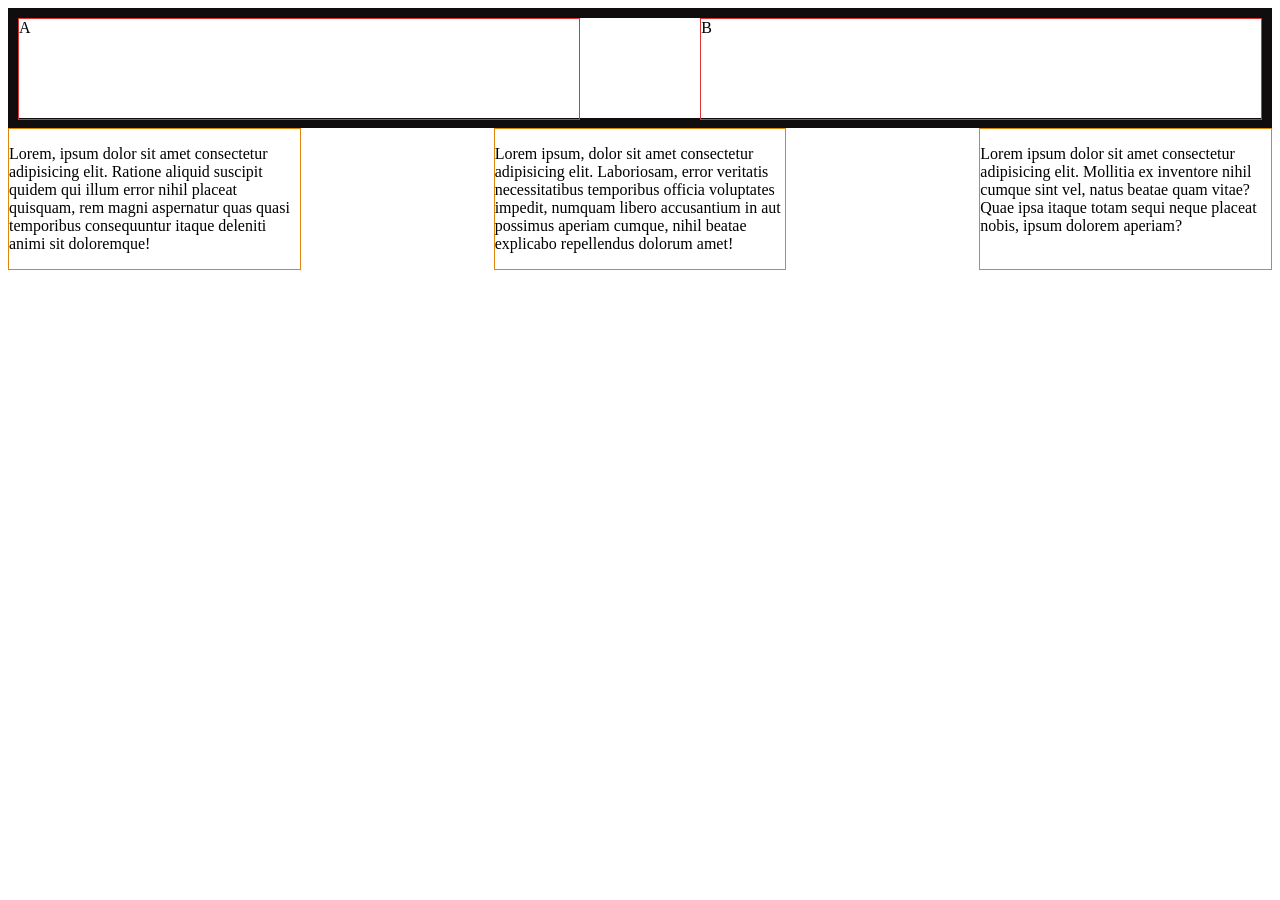
<file: images/Flex.html>
<!DOCTYPE html>
<html lang="en">
<head>
    <meta charset="UTF-8">
    <meta name="viewport" content="width=device-width, initial-scale=1.0">
    <title>CSS Flex</title>
    <style>
        .main-1{
            border: 10px solid #0f0d0d;
            height: 100px;
            display: flex;
            justify-content: space-between;
            /* display: none; */
        }
        .smaller{
            border: 1px solid #dd3232;
            height: 100px;
            width: 45%;

        }
        .x{
            width: 60%;
        }
        .y{
            width: 35%;
        }
        .container{
            display: flex;
            justify-content: space-between;

        }
        .s{
            width: 23%;
            border: 1px solid #df840d;
        }

    </style>
</head>
<body>

    <!-- setup username and email -->
     <!-- git config --global user.name "Najwa" -->
      <!-- git config --global user.email "najwabdalla244@gmail.com" -->

      <!-- git init -->
       <!-- git add . -->
        <!-- git add -->
         <!-- git commit -m "Learn Html and CSS" -->
    <div class="main-1">
        <div class="smaller" x>A</div>
        <div class="smaller" y>B</div>
    </div>
    <div class="container">
        <div class="s">
            <p>Lorem, ipsum dolor sit amet consectetur adipisicing elit. Ratione aliquid suscipit quidem qui illum error nihil placeat quisquam, rem magni aspernatur quas quasi temporibus consequuntur itaque deleniti animi sit doloremque!</p>
        </div>
        <div class="s">
            <p>Lorem ipsum, dolor sit amet consectetur adipisicing elit. Laboriosam, error veritatis necessitatibus temporibus officia voluptates impedit, numquam libero accusantium in aut possimus aperiam cumque, nihil beatae explicabo repellendus dolorum amet!</p>
        </div>
        <div class="s">
            <p>Lorem ipsum dolor sit amet consectetur adipisicing elit. Mollitia ex inventore nihil cumque sint vel, natus beatae quam vitae? Quae ipsa itaque totam sequi neque placeat nobis, ipsum dolorem aperiam?</p>
        </div>
    </div>
    
</body>
</html>
</file>
<file: css/styles.css>
*{
    margin: 0;
    padding: 0;
}
.row{
    display: flex;
    padding: 10px;
    justify-content: space-between;
   
}
.col{
    width: 23%;
    border: 1px solid #808080;
    padding: 8px;
}
p{
    text-align: justify;
}
/* Media Query */
/* medium devices -tablets */
@media screen and (min-width:768px) and (max-width:1023px) {
    .row{
        flex-wrap: wrap;
    }
    .col {
        width: 48%;
    }
    p {
        color: #3509ac;
    }
}
@media screen  and  (max-width:767px) {
    .row{
        flex-wrap: wrap;
    }
    .col {
        width: 100%;
         }
    p {
        color: #14ca3b83;
      }
  }
</file>
